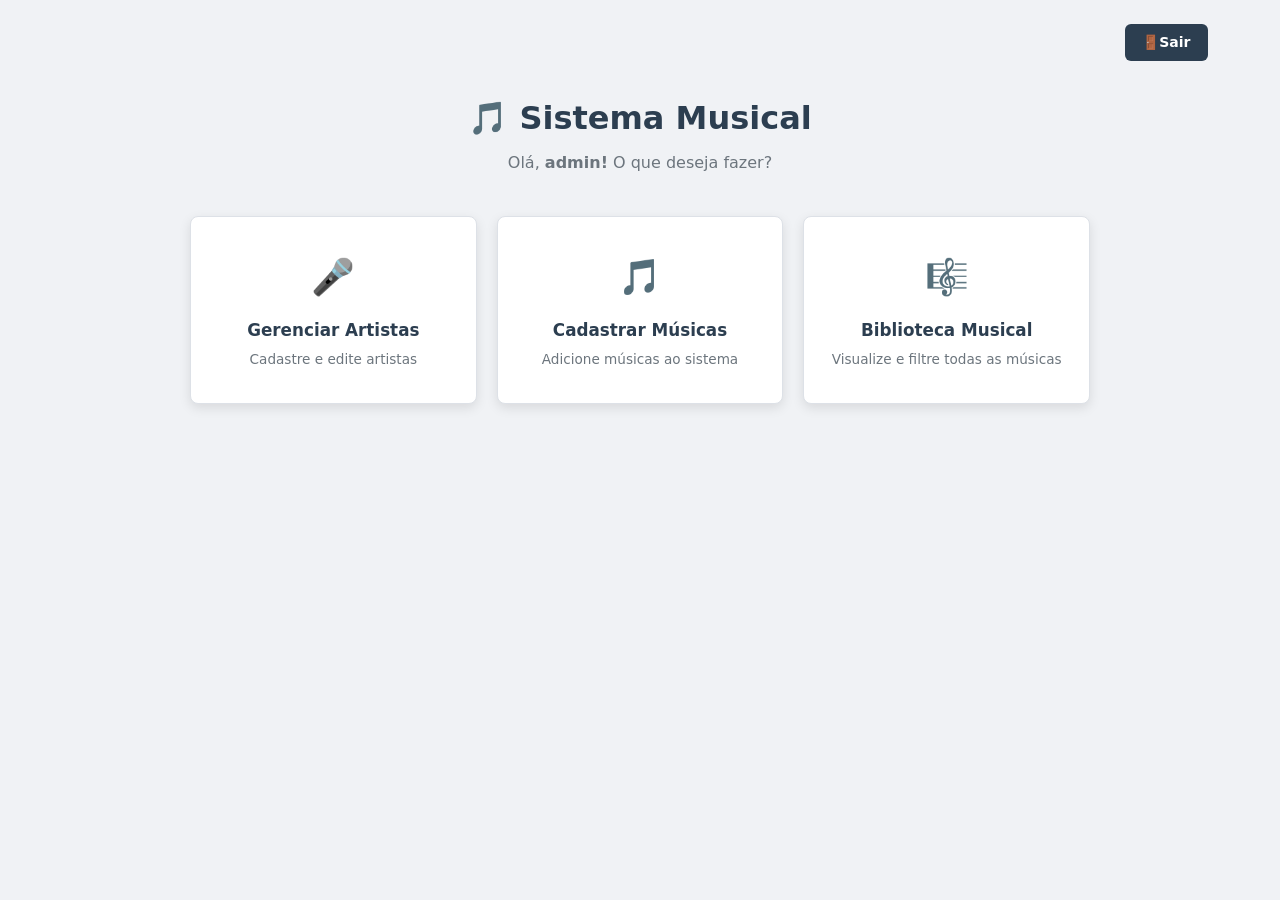
<file: SISTEMA_MUSICAL/index.html>
<!DOCTYPE html>
<!-- arquivo em html -->
<html lang="pt-br">
    <!-- idioma é pt-br -->
<head>
    <meta charset="UTF-8">
    <!-- aceita acentos e caracteres especiais -->
    <meta name="viewport" content="width=device-width, initial-scale=1.0">
    <!-- se adapta a abrir no celular e demais dispositivos -->
    <title>Menu Principal- Sistema Musical</title>

    <link rel="icon" href="data:image/svg+xml,<svg xmlns=%27http://www.w3.org/2000/svg%27 viewBox=%270 0 100
100%27><text y=%27.9em%27 font-size=%2790%27>🎵</text></svg>">
<link rel="stylesheet" href="style.css">
</head>
<body>
    <!--´parte visual do texto -->
    <!-- container é uma caixa com largura máxima e centralizada.
      -->

      <div class="container">

        <!-- top bar é a barra de cima, joga o botão sair pra direita -->

        <div class="topbar">

            <!-- adicionar um link com cara de botão -->

            <!-- Na sprint2, ele vai ser o logout.php, para encerrar a sessão -->
             <a href="login.html" class="btn-back">🚪Sair</a>
        </div>

        <div class="page-header">
            <h1>🎵 Sistema Musical</h1>
            <!-- H1 é o título principal -->

            <!-- "admin" está fixo (dado inventado). Na Sprint 2 o PHP mostra o nome de quem entrou, ou seja, do usuário. -->

            <p>Olá, <strong>admin!</strong> O que deseja fazer?</p>
        </div>

        <!--  menu-grid é a grade dos 3 cards.-->
          <!-- cada menu-card tem um link que ocupa o card inteiro. -->

        <div class="menu-grid">

            <div class="menu-card">
            <a href="cadastro_artista.html">
                <div class="menu-card-icon">🎤</div>
                <div class="menu-card-title">Gerenciar Artistas</div>
                <div class="menu-card-desc"> Cadastre e edite artistas</div>
            </a>
        </div>

        <div class="menu-card">
            <a href="cadastro_musica.html">
                <div class="menu-card-icon">🎵</div>
                <div class="menu-card-title">Cadastrar Músicas</div>

                <div class="menu-card-desc">Adicione músicas ao sistema</div>
            </a>
        </div>

        <div class="menu-card">

            <a href="listagem_musical.html">
                <div class="menu-card-icon">🎼</div>
                <div class="menu-card-title">Biblioteca Musical</div>
                <div class="menu-card-desc">Visualize e filtre todas as músicas</div>
            </a>
        </div>
      </div>
    </div>
</body>
</html>
</file>
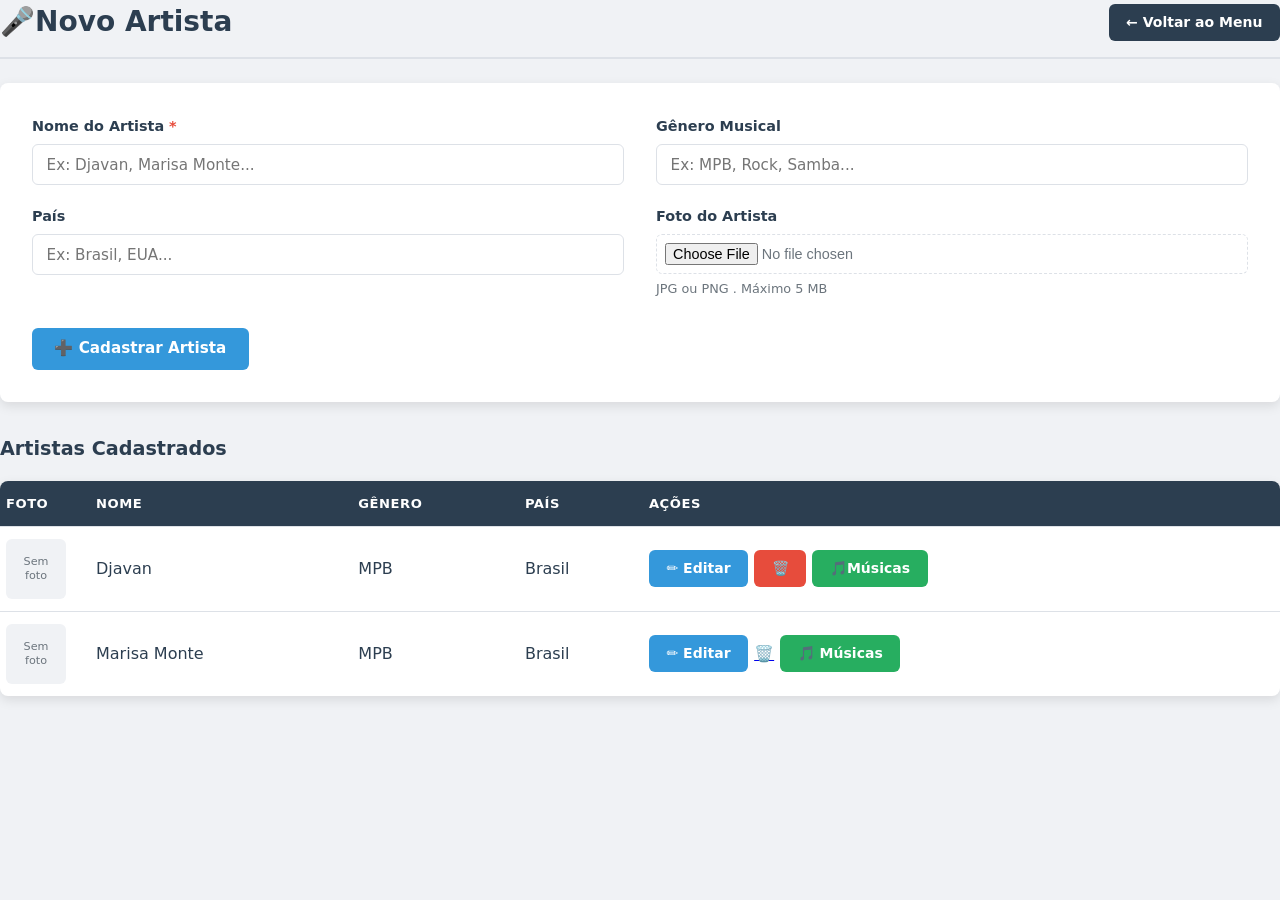
<file: SISTEMA_MUSICAL/cadastro_artista.html>
<!DOCTYPE html>
<html lang="pt-br">
<head>
    <meta charset="UTF-8">
    <meta name="viewport" content="width=device-width, initial-scale=1.0">
    <title>Novo Artista - Sistema Musical</title>
    <link rel="icon" href="data:image/svg+xml,<svg xmlns=%27http://www.w3.org/2000/svg%27 viewBox=' 0 0 100 100'><text y='.9em' font-size='90'>🎵</text></svg>">
 <link rel="stylesheet" href="style.css">

 </head>

<body>
    <!-- A mesma barra de título da biblioteca (CSS) -->
     <div class="page-header-bar">
        <h2>🎤Novo Artista</h2>
        <!-- Para voltar a página anterior(menu) -->
        <div class="header-actions">
            <a href="index.html" class="btn-back">
                ← Voltar ao Menu
            </a>
        </div>
     </div>

     <!-- Formulário de cadastro do artista 
      method="post" envia os dados escondidos.
      enctype="multipart/form-data" é obrigatório para enviar arquivos
      Sem ele, a foto não chega ao PHP -->

      <form method="post" action="#" enctype="multipart/form-data">

        <!-- No form-grid, o css transforma em duas colunas -->

        <div class="form-grid">

            <div class="form-group">
                <!-- o red indica que é obrigatório -->
                <label for="nome">Nome do Artista <span style="color:var(--red)">*</span></label>

                <!--  o required indica que é obrigatório -->
                  <input type="text" id="nome" name="nome"
                  required placeholder="Ex: Djavan, Marisa Monte...">


            </div>

            <div class="form-group">

                <!-- campo opcional -->

                <label for="genero">Gênero Musical</label>
                <input type="text" id="genero" name="genero"
                placeholder="Ex: MPB, Rock, Samba...">
            </div>

            <div class="form-group">
                <!-- campo opcional -->
                 <label for="pais">País</label>
                 <input type="text" id="pais" name="pais"
                 placeholder="Ex: Brasil, EUA...">
            </div>

            <div class="form-group">
                <label for="imagem">Foto do Artista</label>
                <!-- O tipo file abre a janela para escolher um arquivo, e o accpet imagens indica que aceita apenas imagens -->
                 <input type="file" id="imagem" name="imagem" accept="image/*">

                 <!--  o small indica um texto pequeno de ajuda  -->
                   <small>JPG ou PNG . Máximo 5 MB</small>
            </div>

            <!-- fim da form-grid -->
        </div>
        <!-- Botões de ação do formulário -->
        <div class="form-actions">
            <button type="submit" class="btn-primary"> ➕ Cadastrar Artista</button>
        </div>
      </form>

      <!--  tabela de artistas
        usa as mesmas classes da tabela da Biblioteca o visual já vem pronto -->

        <h3>Artistas Cadastrados</h3>

        <div class="table-container">
            <table>
                <thead>
                    <tr>
                        <th class="col-foto">Foto</th>
                        <th>Nome</th>
                        <th>Gênero</th>
                        <th> País</th>
                        <th class="col-acoes">Ações</th>
                        
                    </tr>
                </thead>

                <tbody>
                    <!--  tr é um artista -->

                    <tr>
                        <td><div class="no-image">Sem<br>foto</div></td>
                        <td>Djavan</td>
                        <td>MPB</td>
                        <td>Brasil
                            <td>
                            <div class="action-buttons">
                            <a href="#" class="btn-edit"> ✏️ Editar</a>
                            <a href="#" class="btn-delete"> 🗑️</a>

                            <!-- btn-music leva ao cadastro das músicas deste artista em específico. -->
                             <a href="cadastro_musica.html" class="btn-music">🎵Músicas</a>
                            </div>
                            
                        </td>
                    </tr>
                    <tr>
                        <td><div class="no-image">Sem<br>foto</div></td>
                        <td>Marisa Monte</td>
                        <td>MPB</td>
                        <td>Brasil</td>
                        <td>
                            <div class="action-buttons">

                            <a href="#"
                            class="btn-edit">️✏️ Editar</a>
                            <a href="#" class="btn-edelete">🗑️</a>
                            <a href="cadastro_musica.html" class="btn-music">🎵 Músicas</a>
                        
                            </div>
                        </td>
                    </tr>
                    
                </tbody>
            </table>
        </div>

    </div>
</body>
</html>
</file>
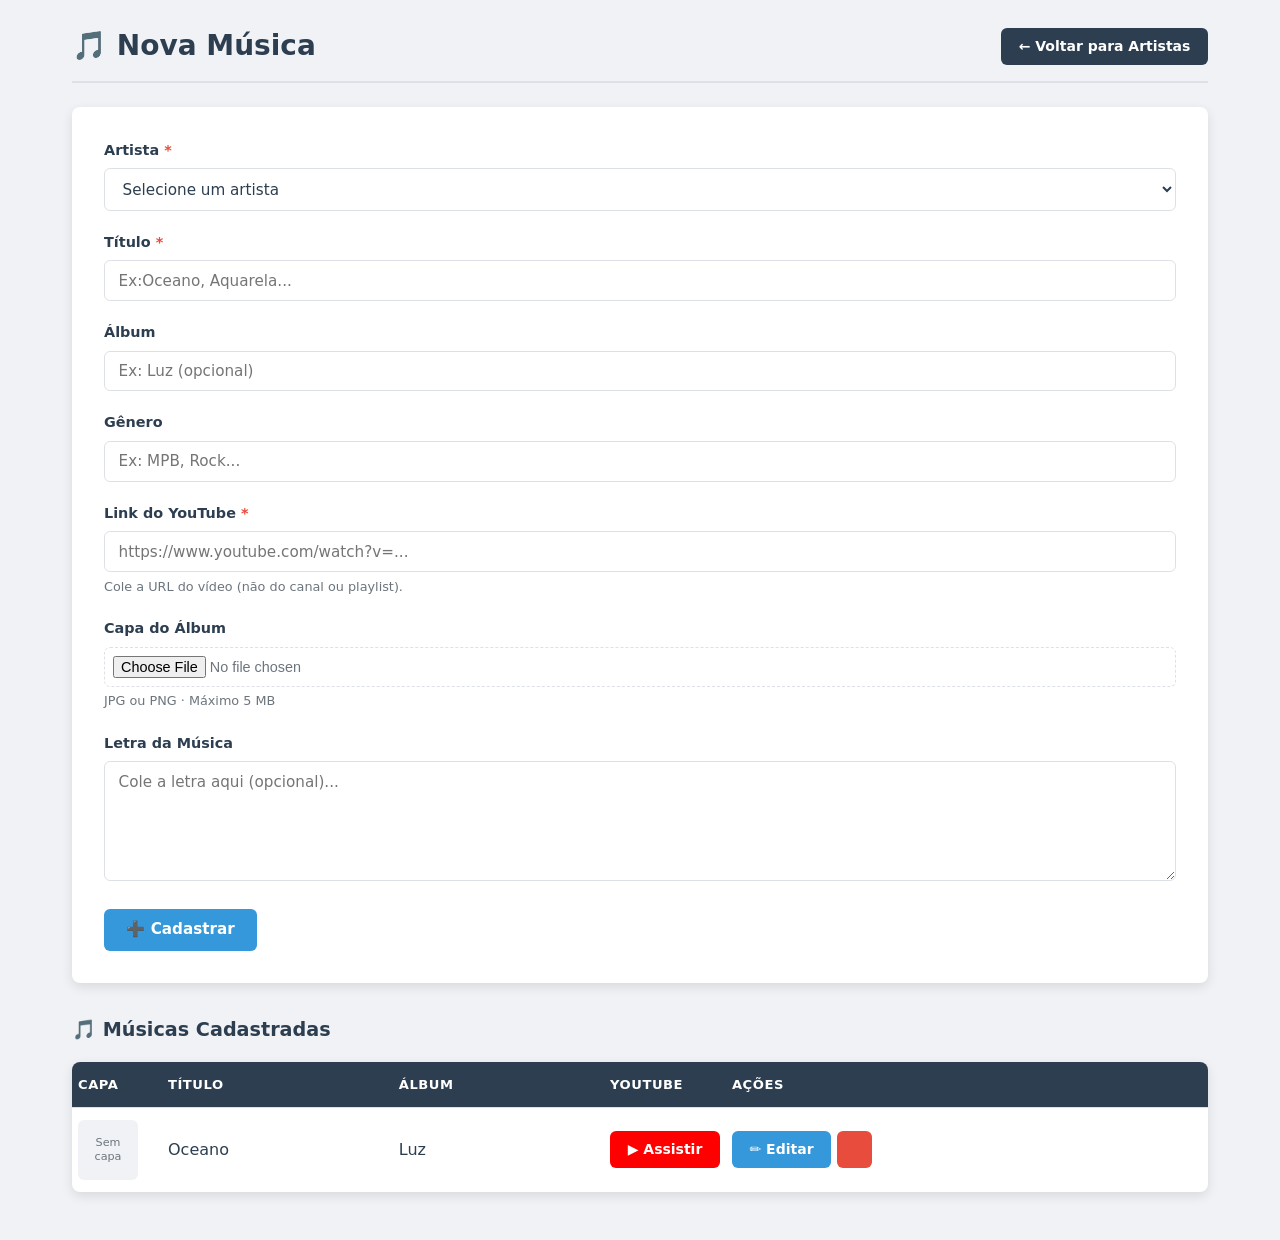
<file: SISTEMA_MUSICAL/cadastro_musica.html>
<!DOCTYPE html>
<html lang="pt-br">
<head>
    <meta charset="UTF-8">
    <meta name="viewport" content="width=device-width, initial-scale=1.0">
    <title>Nova Música - Sistema Musical</title>
    <link rel="icon" href="data:image/svg+xml,<svg xmlns=%27http://www.w3.org/2000/svg%27 viewBox=%270 0 100
100%27><text y=%27.9em%27 font-size=%2790%27>🎵</text></svg>">
<link rel="stylesheet" href="style.css">

</head>
<body>
    <div class="container">


        <!--  O botão para voltar para os artistas. Chega nessa página através do botão "Músicas" -->
          <div class="page-header-bar"><h2>🎵 Nova Música</h2>
        
        <div class="header-actions">
            <a href="cadastro_artista.html" class="btn-back">← Voltar para Artistas</a>
        </div>
    
    </div>
    
    <!-- Formulário da música. Igual o artista: post, enctype e form-grid -->
     <form method="post"
     action="#" enctype="multipart/form-data">

     <div class="form-group">
        <label for="artista_id"> Artista <span style="color: var(--red)">*</span></label>

        <!-- select required: a música precisa de um artista. a opção value já inicia vazia, se não houver escolha, o required bloqueia.
         value="1" -->

         <select name="artista_id" id="artista_id" required>
            <option value="">Selecione um artista</option>
            <option value="1">Djavan</option>
            <option value="2">Marisa Monte</option>
         </select>
     </div>

     <div class="form-group">
        <label for="titulo"> Título <span style="color: var(--red)">*</span></label>
        <input type="text" id="titulo" name="titulo" required placeholder="Ex:Oceano, Aquarela...">
     </div>

     <!-- Linha 2: Álbum _+ genero  -->

     <div class="form-group">
        <label for="album"> Álbum</label>
        <input type="text" id="album" name="album" placeholder="Ex: Luz (opcional)">
     </div>


     <div class="form-group">
      <label for="genero">Gênero</label>
      <input type="text" id="genero" name="genero" placeholder="Ex: MPB, Rock...">
   </div>

    <!-- Linha 3: YouTube + Capa -->
     <div class="form-group">
      <label for="youtube_link">Link do YouTube <span style="color:var(--red)">*</span></label>
<!-- type="url": o navegador confere se é um endereço de internet (http...). -->
      <input type="url" id="youtube_link" name="youtube_link"required placeholder="https://www.youtube.com/watch?v=...">
        <small>Cole a URL do vídeo (não do canal ou playlist).</small>
 </div>

     <div class="form-group">

      <label for="imagem_capa">Capa do Álbum</label>
 <!-- O mesmo campo de foto do artista: só imagens. -->
      <input type="file" id="imagem_capa" name="imagem_capa" accept="image/*">
        <small>JPG ou PNG · Máximo 5 MB</small>
 </div>

 <!-- Linha 4: Letra. A classe "full" faz este campo ocupar as 2 colunas (grid-column: 1 / -1). -->
   <div class="form-group full">
    <label for="letra">Letra da Música</label>
 <!-- textarea: caixa de texto com várias linhas. Diferente do input, ela tem fechamento. -->
      <textarea id="letra" name="letra" placeholder="Cole a letra aqui (opcional)..."></textarea>
     </div>


 <!-- fim .form-grid -->

  <div class="form-actions">
      <button type="submit" class="btn-primary">➕ Cadastrar</button>
    </div>
</form>


 <!-- TABELA DE MÚSICAS DO ARTISTA (dados fixos nesta fase)  -->
     <h3>🎵 Músicas Cadastradas</h3>
      <div class="table-container">
      <table>
       <thead>
        <tr>
          <th class="col-capa">Capa</th>
          <th>Título</th>
          <th>Álbum</th>
         <th class="col-youtube">YouTube</th>
         <th class="col-acoes">Ações</th>
     </tr>
    </thead>
 <tbody>
      <tr>
        <td><div class="no-image">Sem<br>capa</div></td>
        <td>Oceano</td>
        <td>Luz</td>
 <!-- Abre o vídeo numa aba nova. -->
   <td><a href="#" target="_blank" class="btn-youtube">▶ Assistir</a></td>
   <td>
          <div class="action-buttons">
       <a href="#" class="btn-edit">✏️ Editar</a>
        <a href="#" class="btn-delete">️</a>
      </div>
   </td>
</tr>

         </tbody>

      </table>
    </div>
  </div>
 </body>
 </html>
</file>
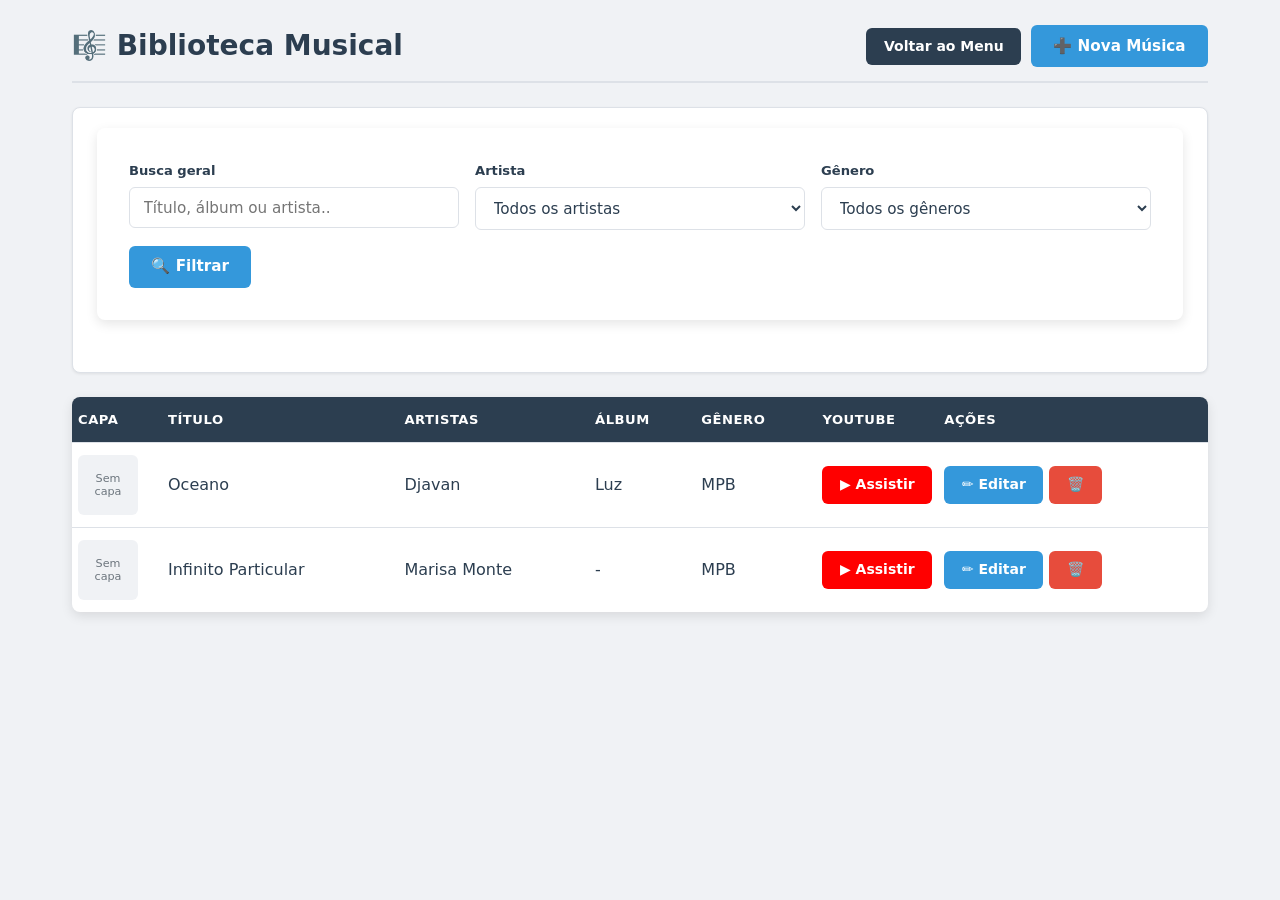
<file: SISTEMA_MUSICAL/listagem_musical.html>
<!DOCTYPE html>
<html lang="pt-br">
<head>
    <meta charset="UTF-8">
    <meta name="viewport" content="width=device-width, initial-scale=1.0">
    <title>Biblioteca Musical- Sistema Musical</title>
    <link rel="icon" href="data:image/svg+xml,<svg xmlns=%27http://www.w3.org/2000/svg%27 viewBox=%270 0 100
100%27><text y=%27.9em%27 font-size=%2790%27>🎵</text></svg>">
   <link rel="stylesheet" href="style.css">
</head>
<body>

   <div class="container">
<!-- Cabeçalho da página, incluindo um título à esquerda e os botões à direita devido ao page-header-bar. Ela se repete nos cadastros -->
 <div class="page-header-bar">
    <h2>🎼 Biblioteca Musical</h2> 
    <!-- tamanho da fonte -->
     <div class="header-actions">

        <!-- Insere dois links pareçendo botão.
         btn-back volta ao menu e btn-primary avança para o cadastro -->

        <a href="index.html" class="btn-back">Voltar ao Menu</a>

        <a href="cadastro_musica.html" class="btn-primary">➕ Nova Música</a>
     </div>
 </div>



 <!--  Filtros -->

 <!--  Agora eles só aparecem ( não filtram de verdade)
   
 method="get": Na sprint 2 a pessoa escolhe o que vai aparecer no endereço-->

 <div class="filters">
    <form method="get" class="filter-form" action="#">

        <!-- filter-group: os 3 filtros. O CSS flex coloca ladoa lado-->
<div class="filter-group">

    <!--  filter-item: um filtro = rótulo + campo-->

    <div class="filter-item">
        <label for="busca">Busca geral</label>
        <input type="text" name="busca" id="busca" placeholder="Título, álbum ou artista..">
    </div>
    <div class="filter-item">
        <label for="artista">Artista</label>
        <!-- select: lista para escolha -->
         <!-- value="" (vazio), indica que nenhum item está selecionado-->
          <select name="artista" id="artista">
            <option value="">Todos os artistas</option>
            <option value="1">Djavan</option>
            <option value="2">Marisa Monte</option>
        
          </select>
        
    </div>

    <div class="filter-item">
        <label for="genero">Gênero</label>
        <select name="genero" id="genero">
            <option value="">Todos os gêneros</option>
            <option value="MPB">MPB</option>
         
</select>   
 </div>

</div>

<!-- filter-actions é ação de aplicar os filtros -->
 <div class="filter-actions">
    <button type="submit" class="btn-primary">🔍 Filtrar</button>
 </div>
    </form>
 </div>
    
 <!-- Tabela de Músicas -->
  <!-- table-container é a caixa branca com sombra em volta da tabela -->

  <div class="table-container">
    <table>
        <thead>
            <tr>
                <!-- col-capa deixa o CSS controlar a largura das colunas -->
                 <th class="col-capa">Capa</th>
                 <th>Título</th>
                 <th>Artistas</th>
                 <th>Álbum</th>
                 <th>Gênero</th>
                 <th class="col-youtube">Youtube</th>
                 <th class="col-acoes">Ações</th>
            </tr>
        </thead>

        <!-- tbody é o corpo da tabela. Tr é a linha que indica uma música -->
         <!-- Na Sprint 2, o PHP cria estas linhas com base no banco de dados -->

         <tbody>
            <tr>
                <td><div class="no-image">Sem<br>capa</div></td>
                <td>Oceano</td>
                <td>Djavan</td>
                <td>Luz</td>
                <td>MPB</td>

                <!-- target="-blank
                 " abre um link em uma nova aba-->

                 <td><a href="#" target="_blank" class="btn-youtube">▶ Assistir</a></td>

                 <td>
                    <!-- action-button junta e edita e exclui lado a lado (flex) -->

                    <div class="action-buttons">
                        <a href="#" class="btn-edit">✏️ Editar</a>
                        <a href="#" class="btn-delete">🗑️ </a>
                    </div>
                 </td>
            </tr>
            <tr>
                <td><div class="no-image">Sem<br>capa</div></td>
                <td> Infinito Particular</td>
                <td>Marisa Monte</td>
                <td>-</td>
                <!-- sem álbum -->
                 <td>MPB</td>
                 <td><a href="#" target="_blank" class="btn-youtube">▶ Assistir</a></td>

                 <td>
                    <div class="action-buttons">
                        <a href="#" class="btn-edit">✏️ Editar</a>
                        <a href="#" class="btn-delete">🗑️ </a>
                    </div>
                 </td>
            </tr>
         </tbody>
    </table>
    
  </div>
  </div>
 </body>
</html>
</file>
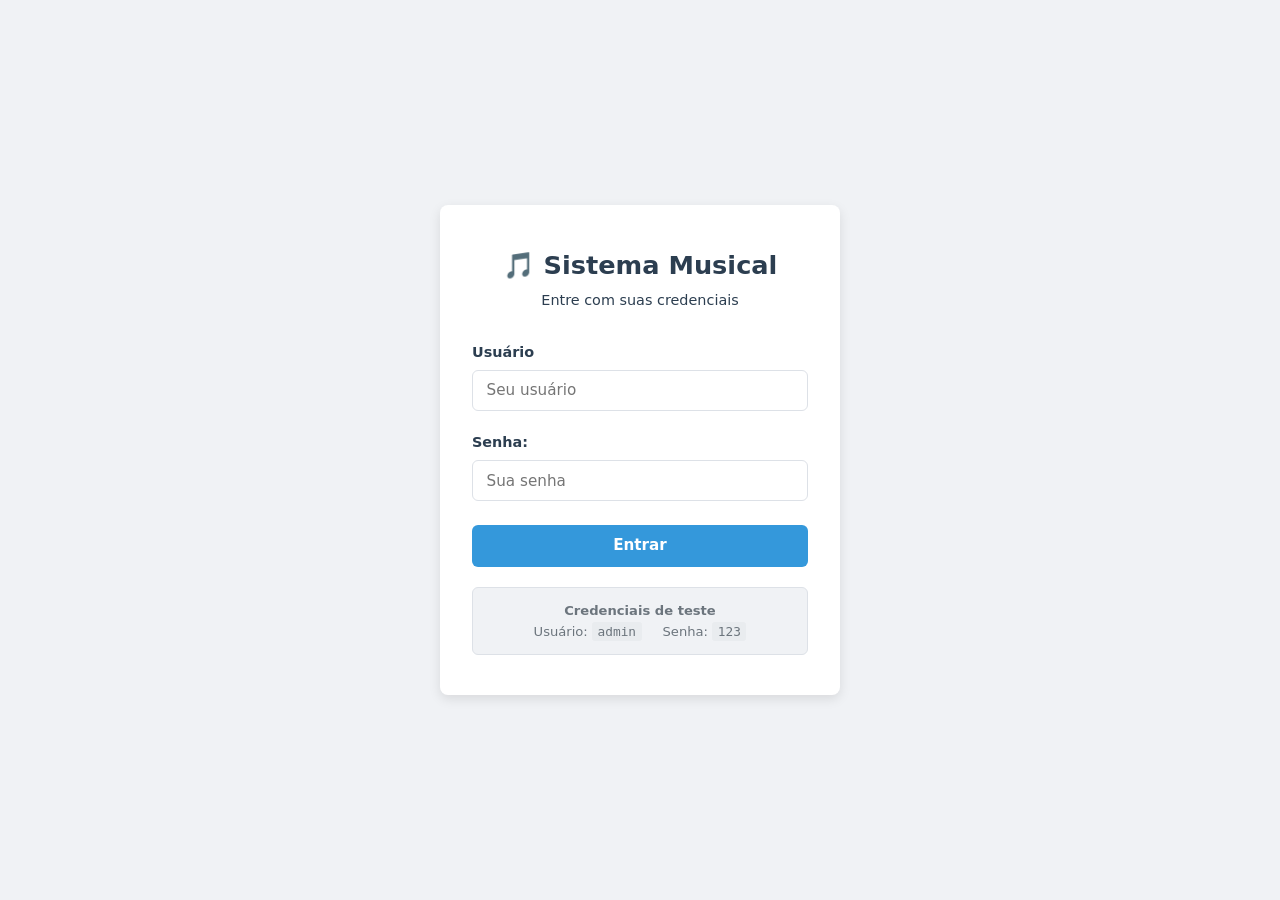
<file: SISTEMA_MUSICAL/login.html>
<!DOCTYPE html>
<!-- arquivo em html -->
<html lang="pt-br">
    <!-- idioma pt-br -->
<head>
    <!-- configurações da página -->
    <meta charset="UTF-8">
    <!-- aceita acentos e caracteres a mais -->
    <meta name="viewport" 
    content="width=device-width, initial-scale=1.0">
    <!-- se adapta ao meio que for acessado (celular, computador etc) -->
    <title>Login - Sistema Musical</title>
    <link rel="icon" href="data:image/svg+xml,<svg xmlns=%27http://www.w3.org/2000/svg%27 viewBox=%270 0 100
100%27><text y=%27.9em%27 font-size=%2790%27>🎵</text></svg>">
<!-- Ícone da página desenhado no código -->
    <link rel="stylesheet" href="style.css">
</head>

<!-- Body é tudo que aparece na página
 
--> 

<!-- Class é um apelido que incorpora o CSS no arquivo -->


<body class="login-page">

    <!-- login-card é a caixa branca que guarda o login inteiro. -->

    <!--  div é uma parte genérica na estrutura -->

    <div class="login-card">

        <!-- login-header: título e subtítulo -->

        <div class="login-header">

            <!-- H1 é utilizado pro título principal -->
            <h1>🎵 Sistema Musical</h1>
            <!-- p indica parágrafo -->
            <p>Entre com suas credenciais</p>
        </div>

        <!-- FORM define o formuláriod e login -->
         <!-- method=POST envia os dados escondidos -->
          <!-- action="#" em um primeior momento não vai enviar para nenhum lugar-->

          <form method="post" action="#">

            <!-- form-group junta o label e o input -->
             <div class="form-group">

             <!-- for="usuário" foca o campo -->
              <label for="usuario">Usuário</label>
              <input type="text"
              id="usuario" name="usuario" required autocomplete="username" placeholder="Seu usuário">

              <!-- type define que o que vai ser recebido vai ser um texto. 
               Name é o nome do dado que o PHP vai receber dps
               
               required indica que precisa ser preenchido
               autocomplete faz com que o navegador indique o usuário salvo-->
            </div>

            <div class="form-group">
                <label for="senha">Senha:</label>
                <input type="password"
                id="senha"
                 required 
                 autocomplete="current-password" 
                 placeholder="Sua senha">
            </div>

            <!-- criando um botão do tipo submit (para enviar o formulário
             ) -->
            <button type="submit" class="btn-primary">Entrar</button>          </form>

            <div class="login-hint">
                <strong>Credenciais de teste</strong>
                <!-- deixa em negrito -->
                 <br>
                 Usuário: <code>admin</code> &nbsp; &nbsp; Senha:  <code>123</code>         </div>
    </div>

    
</body>
</html>
</file>
<file: SISTEMA_MUSICAL/style.css>
/*SISTEMA MUSICAL: ESTILIZAÇÃO CSS

Este é o único arquivo de estilização para todas as telas.

Aula 1: base, formulário, botões, login e menu.

Aula 2; títulos, barra de título, cores dos botões, tabela e filtros


Aula 3: formulário em grade, campo de foto e botão de músicas

Aula 4: url e textarea, campo "full", utilitários e celular*/


/* AULA 1 */

/*: root é onde irá guardar as variáveis. Ele é global, utiliza-se uma vez e depois sempre onde tiver com var(--nome da variável). Isso facilita para não ter que ficar mudando a cor toda hora.
*/


 :root {
    --primary: #2c3e50; /*azul bem escuro, para títulos e cabeçalho da tabela*/
    --blue: #3498db; /* azul para o botã principal*/

    --blue-dark: #2980b9; /*Azul escuro: hover*/

    --green:#27ae60; /*Verde para o botão das músicas*/

    --red:#e74c3c;/*Vermelho utilizado para excluir e para quando algo for obrigatório*/

    --red-dark:#c0392b; /*Vermelho mais escuro*/

   --bg:#f0f2f5; /*Fundo cinza claro para ser o fundo da página*/

   --surface: #ffffff; /*fundo dos cartões*/

   --border: #dde1e7; /*Cor para as bordas */

   --text:#2c3e50; /*Azul escuro para o texto*/

   --text-muted: #6c757d;/*Texto cinza para informações menos importantes*/

   --shadow-sm: 0 1px 3px rgba(0,0,0,.08); /*Para fazer uma sombra fraca*/

   --shadow-md: 0 4px 12px rgba(0,0,0,.10); /*Para fazer uma sombra média*/

   --radius: 8px; /*Para arredondar os cantos*/

   --font: 'Segoe UI', system-ui, -apple-system, sans-serif;
 }


 /*Inicia zerado, sem com que o navegador já coloque as margens.
*/
 *, *::before, *::after {
    margin:0;
    padding:0;
    box-sizing: border-box;
 }

 /*Página inteira, entao a fonte fundo e cor do texto são definidas*/

 body {
    font-family: var(--font);
    background-color:var(--bg);
    color:var(--text);
    line-height: 1.6;
    /*line-height é o espaço entre as linhad do texto*/
    min-height: 100vh;
    /*a altura toda da tela*/

 }



 /* FORMULÁRIOS*/

 /*padrão para todas as telas que tem form, pois todo formulário vira um cartão branco com sombra*/

 form {
    background:var(--surface);
    padding: 2rem;
    border-radius:var(--radius)   ;
    box-shadow: var(--shadow-md);
    margin-bottom: 2rem;
 }
 

 /*Espaço embaixo de cada grupo( rótulo e campo) */
 .form-group {
    margin-bottom: 1.25rem;

 }
 /*display: block coloca o rótulo numa linha só dele*/

 label {
    display: block;
    margin-bottom: .4rem;
    font-size: .9rem;
      font-weight: 600;
    color:var(--primary);
 }


 /*Os campos ocupam a largura toda e ganham borda fina.*/
 input[type="text"],
 input[type="password"],
 textarea,
 select {
    width: 100%;
    padding: .65rem .85rem;
    border: 1.5px solid var(--border);
    border-radius: 6px;
    font-size: .95rem;
    font-family: var(--font);
    color:var(--text);
    background:var(--surface);
    transition: border-color .2s, box-shadow .2s;
 }

 /* quando o usuário clicar no campo, vai ficar azul*/
 input:focus,
 textarea:focus,
 select:focus {
    outline: none;
    border-color:var(--blue);
    box-shadow: 0 0 0 3px rgba(52,152,219,.15);
 }

 /*BOTÕES
 todos eles tem o mesmo formato, mas cada um ganha a sua cor mais abaixo*/
 .btn-primary,
 .btn-edit,
 .btn-delete,
 .btn-music,
 .btn-back,
 .btn-youtube {
   display: inline-flex;   /*icone e texto alinhados*/
   align-items: center; /*centro*/
   justify-content: center;
   gap: .35rem; /*espaçamento*/
   padding: .55rem 1.1rem; /*espaço interno*/
   border: none; /*sem borda*/
   border-radius: 6px; /*arredondamento dos cantos*/
   font-size: .875rem;  /*tamanho da fonte*/
   font-weight: 600; /*espessura da fonte*/
   font-family: var(--font); /*cor da fonte*/
   cursor: pointer; /*maozinha no mouse*/
   text-decoration: none; /*links sem sublinhado*/
   white-space: nowrap; /*texto sem quebrar a linha*/
   transition: background-color
    .2s, transform .15s, box-shadow .2s; /*tempo dos efeitos*/
   line-height: 1.4; /* espaço acima e abaixo das letras*/
   
 }

 /*Botão principal com a cor azul*/
 .btn-primary {
   padding: .65rem 1.4rem;
   font-size: .95rem;
   background:var(--blue);
   color: #fff;
   }
 
/*hover escure e sobe 1px*/

.btn-primary:hover {
   background: var(--blue-dark); transform: translateY(-1px); box-shadow: var(--shadow-sm);
}

/*voltar e sair fica escuro*/
.btn-back {background: var(--primary); color: #fff;}
.btn-back:hover {background: #1a252f;}


/*------------------------------------------------------------------
Login--------------------------*/



/*body do login vira flex para centralizar o cartão: justify-content=horizontal, aalign-items=vertical*/
.login-page {
   display: flex; /*define os elementos como uma caixa inteligente que sabe alinhar os itens*/
   justify-content: center;
   align-items: center;
   min-height: 100vh; /*100% da altura do navegador*/
   background: var(--bg);
   padding: 1rem;
}

/*O cartão branco, com no máximo 400px de largura */
.login-card {
   background: var(--surface);
   padding: 2.5rem  2rem;
   border-radius: var(--radius);
   box-shadow: var(--shadow-md);
   width: 100%;
   max-width: 400px;

}

/*o form já é um cartão (seção 2). Dentro do login-card tirei o fundo e a combra para não ficar "caixa dentro de caixa"; */
.login-card form {
   background: none;
   box-shadow: none;
   padding: 0;
   margin: 0;

}
 .login-header {
   text-align: center;
   margin-bottom: 1.75rem;

 }

 .login-header h1 {
   font-size: 1.6rem;
   color: var(--primary);
   margin-bottom: .25rem;
 }

 .login-header p {
   color: var(--primary);
   font-size: .9rem;
 }

 /*Seletor com espaço = "que está dentro de" . Só o botão de login ocupa a largura toda. */

 .login-card .btn-primary {
   width: 100%;
   margin-top: .25rem;
 }

 /* A caixinha com a dica das credenciais*/
 .login-hint {
   margin-top: 1.25rem;
   padding: .75rem 1rem;
   background: var(--bg);
   border-radius: 6px;
   text-align: center;
   font-size: .82rem;
   color: var(--text-muted);
   border: 1px solid var(--border);
 }


 .login-hint code {
   background: #e9ecef;
   padding:  .1rem .35rem;
   border-radius: 3px;
   font-size: .8rem;
 }


 /*-------------------------- Layout base
 container de tidas as telas menos o login*/


 /*Largura mácima de 1200 px e margin centraliza a caixa automaticamente*/

 .container{
   max-width: 1200px;
   margin: 0 auto;
   padding: 24px 32px;
 }


 /*menu principal
 O flex-end empurra o botão sair para a direita*/
.topbar {
   display: flex;
   justify-content: flex-end;
   margin-bottom: 2rem;
}

.page-header {
   text-align: center;
   margin-bottom: 2.5rem;
}

.page-header h1 {
   font-size: 2rem;
   color: var(--primary);
   margin-bottom: .35rem;
}

.page-header p {color: var(--text-muted); font-size: 1rem;}


/* a grade dos cards.auto-fit + minmax(240px, 1fr):
261 "coloque quantas colunas couberem, cada uma com no mínimo 240px"
262 No celular os cards descem sozinhos */

.menu-grid {
   display: grid;
   grid-template-columns: repeat(auto-fit, minmax(240px, 1fr));
   gap: 1.25rem;
   max-width: 900px;
   margin: 0 auto;
}

.menu-card {
   background: var(--surface);
   border-radius: var(--radius);
   box-shadow: var(--shadow-md);
   transition: transform .2s, box-shadow 2.s;
   border: 1px solid var(--border);
}

/*Com o mouse em cima, o card sobe 4px e sombra cresce */
.menu-card:hover {
   transform: translateY(-4p);
   box-shadow: 0 8px 20px rgba(0,0,0,.13);

}

/*display:block faz o link ocupar o card inteiro (tudo clicável)*/
.menu-card a {
   display: block;
   padding: 2rem 1.5rem;
   text-align: center;
   text-decoration: none;
   color: var(--text)

}

.menu-card-icon {font-size: 2.2rem; margin-bottom: .75rem;}
.menu-card-title {font-size: 1.05rem; font-weight: 600; color: var(--primary); margin-bottom: .35rem;}
.menu-card-desc {font-size: .85rem; color: var(--text-muted) ; }





/*----------------------------------------------------------------------------------------------------*/



/*AULA 2 SOBRE TÍTULOS, BARRA DE TÍTULO, CORES DOS BOTÕES, TABELA E FILTROS*/

/*cores dos botões de ação: editar, excluir, músicas e youtube*/

.btn-edit {background: var(--blue); color: #fff;}
.btn-edit:hover {background: var(--blue-dark);}
.btn-delete {background: var(--red); color: #fff;}
.btn-delete:hover {background: var(--red-dark);}

/* O vermelho do youtube para reconhecer na hora */

.btn-youtube {background: #ff0000; color: #fff;}
.btn-youtube:hover {background: #cc0000;}

/* Tipografia, definindo como vai ser todos os textos h2 do projeto */

h2 {
   font-size: 1.75rem;
   font-weight: 600;
   color: var(--primary);
   margin-bottom: 1.5rem;
   padding-bottom: .75rem;
   border-bottom: 2px solid var(--border);
}


/* Cabeçalho da página com ações, usado na biblioteca e nos dois cadastros*/

/*space-bottom: título na esquerda, botões na direita
o flex-wrap empurra os botões caso falte espaço.*/

.page-header-bar {
   display:flex;
   align-items: center;
   justify-content: space-between;
   gap: 1rem;
   margin-bottom: 1.5rem;
   padding-bottom: .75rem;
   border-bottom: 2px solid var(--border);
   flex-wrap: wrap;
}

/* retirando a linha do h2 que está dentro da barra de título, pois a barra já tem linha*/

.page-header-bar h2 {
   margin: 0;
   padding: 0;
   border: none;
   font-size: 1.75rem;
   font-weight: 600;
   color: var(--primary);
}

.page-header-bar .header-actions {
   display: flex;
   gap: .6rem;
   flex-wrap: wrap;
   align-items: center;

}


/* TABELAS */

/*A caixa da tabela.

o overflow: hidden corta o que passa dos limites ( senão o cabeçalho se sobrepõe ao conteúdo)*/

.table-container {
   background: var(--surface);
   border-radius: var(--radius);
   box-shadow: var(--shadow-md);
   overflow: hidden;
   margin-bottom: 1.5rem;
}

/*as bordas viram uma só por meio do border-collapse*/
table {
   width: 100%;
   border-collapse:collapse;

}
/* Espaço dentro das células e uma linha fina entre as linhas*/
th, td {
   padding: 12px 6px;
   text-align: left;
   vertical-align: middle;
   border-bottom: 1px solid var(--border);
   
}

/*Cabeçalho escuro, letra branca e maiúscula*/

th {
   background: var(--primary);
   color: #fff;
   font-size: .82rem;
   font-weight: 600;
   letter-spacing: .04em;
   text-transform: uppercase;
   white-space: nowrap;
}

tbody tr:last-child td {border-bottom: none;}
/* a última linha sem borda */
tbody tr:hover {background: #f8fafc;}

/*larguras fixas das colunas pequenas*/
/*nowrap indica que o texto não quebra de linha*/
.col-foto,
.col-capa {
   width: 90px;
   white-space: nowrap;
}
.col-youtube {
   width: 110px; white-space: nowrap;
}
.col-acoes {
   white-space: nowrap;
}

/*editar, excluir (e músicas) lado a lado*/
.action-buttons {
   display: flex;
   gap: 6px;
   align-items: center;
   flex-wrap: nowrap;
}

/*sprint 2- miniatura da capa ou da foto real*/
.table-thumbnail {
   width:60px;
   height: 60px;
   object-fit: cover;
   border-radius: 6px;
   display: block;
}

/*O queadrado "sem foto" com uma borda tracejada e texto no meio*/

.no-image {
   width: 60px;
   height: 60px;
   background: var(--bg);
   border: 1.5px dashed var (--border);
   border-radius: 6px;
   display: flex;
   align-items:center;
   justify-content:center;
   font-size: .7rem;
   color: var(--text-muted);
   text-align:center;
   line-height: 1.2;

}

/* [Sprint 2] Célula de "nenhuma música encontrada". */
 td.empty-cell {
    text-align: center;
    color: var(--text-muted);
    padding: 2rem;
    font-size: .95rem;
 }


 /*filtros do sistema musical*/
 .filters {
   background: var(--surface);
   padding: 1.25rem 1.5rem;
   border-radius: var(--radius);
   box-shadow:var(--shadow-sm);
   margin-bottom:1.5rem;
   border: 1px solid var(--border);
 }

 /*Os filtros lado a lado*/
 .filter-group {
   display: flex;
   gap: 1rem;
   flex-wrap: wrap;
   margin-bottom:1rem;
 }

 /*flex 1 indica que cada filtro ocupa o mesmo espaço, independente do tamanho do texto.

 min-width impede que fique fino demais*/
 .filter-item {
   flex: 1;
   min-width: 180px;
 }

 .filter-item label {
   font-size: .82rem;
  
 }

 .filter-actions {
   display:flex;
   gap: .75rem;
   align-items: center;
 }


 /*--------------------------------------------------------------------------------------------------------------------------------------------*/

 /*AULA 3
 ir para a música do artista */

 .btn-music
 {background: var(--green); color: #fff;}

 .btn-music:hover {background: #219a52;}

 /* o subtítulo do cadastro de artista*/
 h3 {
   font-size: 1.2rem;
   font-weight: 600;
   color: var(--primary);
   margin: 2rem 0 1rem;
 }

 /* setor de atributo: input de arquivo */
 input[type="file"] {
   width: 100%;
   padding: .5rem;
   border: 1.5px dashed var(--border);
   border-radius: 6px;
   font-size: .9rem;
   color: var(--text-muted);
   cursor: pointer;
 }

 /*O texto de ajuda fica embaixo do campo, pequeno e cinza. */

 small {
   display: block;
   margin-top: .3rem;
   font-size: .8rem;
   color: var(--text-muted);
 }

 /*2 colunas iguais.1fr é uma fração do espaço disponível. O gap é o espaço entre as colunas*/
 .form-grid {
   display: grid;
   grid-template-columns: 1fr 1fr;
   gap: 0 2rem;
 }

 /*os botões abaixo do formulário*/
 .form-actions {
   display: flex;
   gap: .75rem;
   align-items: center;
   flex-wrap: wrap;
   margin-top: .5rem;
   grid-column: 1 / -1;

 }

 /*Mostra a foto já salva ao editar*/
 .current-image {
   display: flex;
   align-items: center;
   gap: .75rem;
   margin-top: .75rem;
   padding: .75rem;
   background: var(--bg);
   border-radius: 6px;
 }

 .current-image img {
   width: 64px;
   height: 64px;
   object-fit: cover;
   border-radius: 6px;
   flex-shrink: 0;
 }

 .current-image small {
   margin: 0;
   color: var(--text-muted);
 }



 /*----------------------------------------------------------------------------------------------------------------------------------*/


 /*AULA 04*/

 .message {
   display: flex;
   align-items: center;
   gap: .6rem;
   padding: .85rem 1.1rem;
   border-radius: 6px;
   margin-bottom: 1.25rem;
   font-size: .95rem;
   font-weight: 500;
 }

 .message.success { background: #d4edda; color: #155724; border: 1px solid #c3e6cb;}
 .message.error { background: #f8d2da; color: #721c24; border: 1px solid #f5c6cb;}

 /*caixa da letra: começa com 120px de altura*/

 textarea {
   min-height: 120px;
   resize: vertical;
 }

 /*  formulário em grade */
 
 input[type="number"],
 input[type="url"],
 input[type="date"] {
   width: 100%;
   padding: .65rem .85rem;
   border: 1.5px solid var(--border);
   border-radius: 6px;
   font-size: .95rem;
   font-family: var(--font);
   color: var(--text);
   background: var(--surface);
   transition: border-color .2s, box-shadow .2s;
 }

 /*o campo com a classe "full" vai para a última linha da grade ocupando 2 colunas*/
 .form-grid .form-group.full {
   grid-column: 1/ -1;
 }

 /*Classes pequenas para usar direto no html, sem criar regra nova.
 mt é a margin-top e o mb é a margin-bottom*/

 .text-center {text-align: center;}
 .text-muted {color: var(--text-muted); font-size: .9rem;}

 .mt-1 {margin-top: .5rem;}
 .mt-2 {margin-top: 1rem;}
  .mt-3 {margin-top: 1.5rem;}
   .mb-1 {margin-top: .5rem;}
    .mb-2 {margin-top: 1rem;}
  .mb-3 {margin-top: 1.5rem;}


  /*responsividade para telas de diversos dispositivos (768px celular e tablet em pé)*/


  @media (max-width: 768px) {
   .container {padding: 16px;}
   h2 {font-size: 1.4rem;}
   form{padding: 1.25rem;}
   .form-grid {grid-template-columns: 1fr;}
   .filter-group {flex-direction: column; gap: .75rem;}
   .filter-item {min-width: 100%;}
   .table-container{overflow-x: auto;}
   table {min-width: 560px;}
   th, td {padding: 10px 12px; font-size: .85rem;}
   .table-thumbnail,
   .no-image { width: 48px; height: 48px;}
   .col-foto, .col-capa {width: 68px;}
   .action-buttons {flex-wrap: wrap; gap: 4px;}
   .btn-edit, .btn-delete, .btn-music, .btn-youtube {
      padding: 4rem .7rem;
      font-size: .78rem;
   }

   .menu-grid {grid-template-columns: 1fr;}
}
</file>
